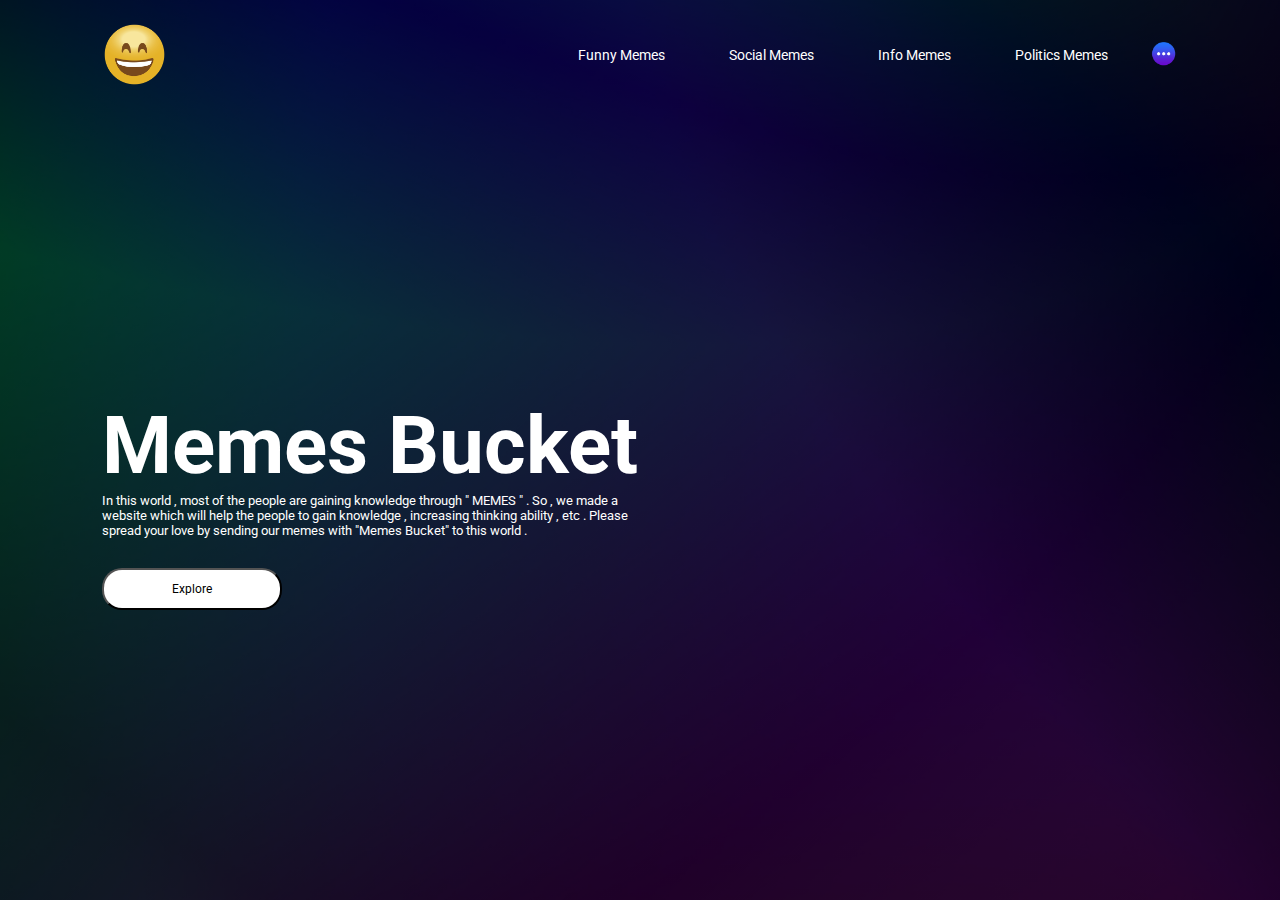
<file: index.html>
<html>
<head>
	<meta name="viewport" content="width=device-width, initial-scale=1.0">
	<title>MemesBucket - The Memes World Gallery</title>
	<link rel="stylesheet" href="style.css">
	<link rel="stylesheet"  href="https://fonts.googleapis.com/css2?family=Roboto:wght@400;700&display=swap" rel="stylesheet">
</head>
<body>
    <div class="container">
    	<div class="navbar">
    		<img src="logo.png" class="logo">
    		<nav>
    			<ul>
    				<li><a href="funnymemes.html">Funny Memes</a></li>
    				<li><a href="socialmemes.html">Social Memes</a></li>
    				<li><a href="infomemes.html">Info Memes</a></li>
    				<li><a href="politicsmemes.html">Politics Memes</a></li>
    			</ul>
    		</nav>
              <img src="menu_icon.png" class="menu-icon">
    	</div>
    	<div class="row">
    		<div class="col">
    			<h1>Memes Bucket</h1>
    			<p>In this world , most of the people are gaining knowledge through " MEMES " . So , we made a website which will help the people to gain knowledge , increasing thinking ability , etc . Please spread your love by sending our memes with "Memes Bucket" to this world .</p>
    			<button type="button">Explore</button>
    		</div>
    		</div>
    	</div>
    </div>
</file>
<file: style.css>
*{
    margin: 0;
    padding: 0;
    font-family: 'Roboto', sans-serif;

}
.container{
    width: 100%;
    height: 100vh;
    background-image: linear-gradient(rgba(0,0,0,0.7),rgba(0,0,0,0.7)),url(background.jpg);
    background-position: center;
    background-size: cover;
    padding-left: 8%;
    padding-right: 8%;
    box-sizing: border-box;
}
.navbar{
    height: 12%;
    display: flex;
    align-items: center;
}
.logo{
    width: 65px;
    cursor: pointer;
}
.menu-icon{
    width: 30px;
    cursor: pointer;
    margin-left: 40px;
}
nav{
    flex: 1;
    text-align: right;
}
nav ul li{
    list-style: none;
    display: inline-block;
    margin-left: 60px;
}
nav ul li a{
    text-decoration: none;
    color: #ffff;
    font-size: 14px;
}
.row{
    display: flex;
    height: 88%;
    align-items: center;
}
.col{
    flex-basis: 50%;
}
h1{
    color: #fff;
    font-size: 80px;
}
p{
    color: #fff;
    font-size: 13px;
    line-height: 15px;
}
button{
    width: 180px;
    color: #000;
    font-size: 12px;
    padding: 12px 0;
    background: #fff;
    border-radius: 20px;
    outline: none;
    margin-top: 30px;
}
</file>
